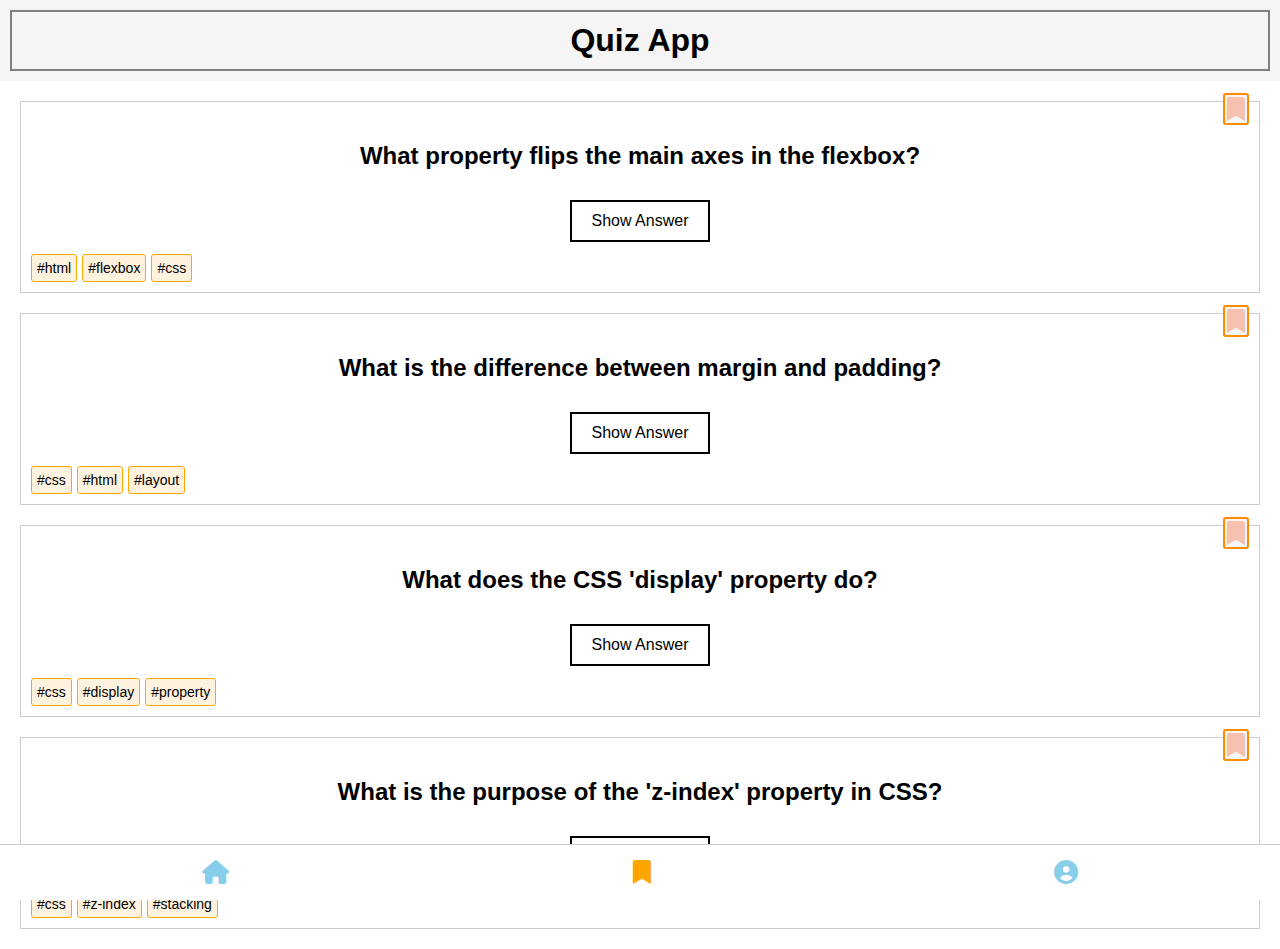
<file: index.html>
<!DOCTYPE html>
<html lang="en">
  <head>
    <meta charset="UTF-8" />
    <meta name="viewport" content="width=device-width, initial-scale=1.0" />
    <title>Quiz App</title>
    <link rel="stylesheet" href="css/styles.css" />
    <link
      rel="stylesheet"
      href="https://cdnjs.cloudflare.com/ajax/libs/font-awesome/6.0.0-beta3/css/all.min.css"
    />
    <style>
      body {
        font-family: Arial, sans-serif;
        margin: 0;
        padding: 0;
      }

      header {
        background-color: whitesmoke;
        padding: 10px;
        text-align: center;
      }

      .question-section {
        margin: 20px;
        padding: 20px;
        border: 1px solid #ccc;
        position: relative;
        min-height: 150px;
      }

      .bookmark-icon {
        position: absolute;
        top: -5%;
        right: 10px;
        color: rgb(246, 194, 173);
        border: 2px solid darkorange;
        border-radius: 10%;
        padding: 2px;
        background-color: whitesmoke;
        font-size: 24px;
      }

      .bookmark-icon.active {
        color: orange;
      }

      .tags {
        position: absolute;
        bottom: 10px;
        left: 10px;
        display: flex;
        gap: 5px;
      }

      .tag {
        background-color: #fff3e0;
        border: 1px solid orange;
        padding: 5px;
        border-radius: 3px;
        font-size: 14px;
      }

      .navbar {
        position: fixed;
        bottom: 0;
        left: 0;
        width: 100%;
        display: flex;
        justify-content: space-around;
        background-color: #fff;
        border-top: 1px solid #ccc;
        padding: 10px 0;
      }

      .nav-item {
        text-align: center;
        flex-grow: 1;
        padding: 5px 0;
      }

      .nav-item i {
        font-size: 24px;
      }

      .nav-item:target,
      .nav-item:focus {
        background-color: #d3d3d3;
        border: 2px solid #a9a9a9;
        border-radius: 0;
      }

      .nav-item:hover {
        background-color: #e0e0e0;
      }

      .nav-item .fa-home {
        color: #87ceeb;
      }

      .nav-item .fa-bookmark {
        color: orange;
      }

      .nav-item .fa-user-circle {
        color: #87ceeb;
      }
    </style>
  </head>
  <body>
    <header>
      <h1>Quiz App</h1>
    </header>
    <main>
      <!--- Frage 01 Sektion ---->
      <section
        role="region"
        aria-labelledby="frage1-header"
        class="question-section"
      >
        <h2 id="frage1-header">
          What property flips the main axes in the flexbox?
        </h2>
        <i class="fas fa-bookmark bookmark-icon" aria-hidden="true"></i>
        <input type="checkbox" id="toggle-answer1" class="toggle-input" />
        <label
          for="toggle-answer1"
          class="toggle-label"
          data-show-text="Show Answer"
          data-hide-text="Hide Answer"
        ></label>
        <p id="answer1" class="answer">The property is 'flex-direction'.</p>
        <!-- Tags -->
        <div class="tags">
          <span class="tag">#html</span>
          <span class="tag">#flexbox</span>
          <span class="tag">#css</span>
        </div>
      </section>
      <!-- Frage 02 Sektion -->
      <section
        role="region"
        aria-labelledby="frage2-header"
        class="question-section"
      >
        <h2 id="frage2-header">
          What is the difference between margin and padding?
        </h2>
        <i class="fas fa-bookmark bookmark-icon" aria-hidden="true"></i>
        <input type="checkbox" id="toggle-answer2" class="toggle-input" />
        <label
          for="toggle-answer2"
          class="toggle-label"
          data-show-text="Show Answer"
          data-hide-text="Hide Answer"
        ></label>
        <p id="answer2" class="answer">
          Margin is the space outside an element's border, while padding is the
          space inside an element's border.
        </p>
        <div class="tags">
          <span class="tag">#css</span>
          <span class="tag">#html</span>
          <span class="tag">#layout</span>
        </div>
      </section>
      <!-- Frage 03 Sektion -->
      <section
        role="region"
        aria-labelledby="frage3-header"
        class="question-section"
      >
        <h2 id="frage3-header">What does the CSS 'display' property do?</h2>
        <i class="fas fa-bookmark bookmark-icon" aria-hidden="true"></i>
        <input type="checkbox" id="toggle-answer3" class="toggle-input" />
        <label
          for="toggle-answer3"
          class="toggle-label"
          data-show-text="Show Answer"
          data-hide-text="Hide Answer"
        ></label>
        <p id="answer3" class="answer">
          The 'display' property specifies the display behavior of an element.
        </p>
        <div class="tags">
          <span class="tag">#css</span>
          <span class="tag">#display</span>
          <span class="tag">#property</span>
        </div>
      </section>
      <!-- Frage 04 Sektion -->
      <section
        role="region"
        aria-labelledby="frage4-header"
        class="question-section"
      >
        <h2 id="frage4-header">
          What is the purpose of the 'z-index' property in CSS?
        </h2>
        <i class="fas fa-bookmark bookmark-icon" aria-hidden="true"></i>
        <input type="checkbox" id="toggle-answer4" class="toggle-input" />
        <label
          for="toggle-answer4"
          class="toggle-label"
          data-show-text="Show Answer"
          data-hide-text="Hide Answer"
        ></label>
        <p id="answer4" class="answer">
          The 'z-index' property specifies the stack order of elements.
        </p>
        <div class="tags">
          <span class="tag">#css</span>
          <span class="tag">#z-index</span>
          <span class="tag">#stacking</span>
        </div>
      </section>
    </main>

    <!-- Navigationsleiste -->
    <nav class="navbar">
      <a href="index.html#home" class="nav-item">
        <i class="fas fa-home"></i>
      </a>
      <a href="bookmarks.html" class="nav-item">
        <i class="fas fa-bookmark"></i>
      </a>
      <a href="profile.html" class="nav-item">
        <i class="fas fa-user-circle"></i>
      </a>
    </nav>
  </body>
</html>
</file>
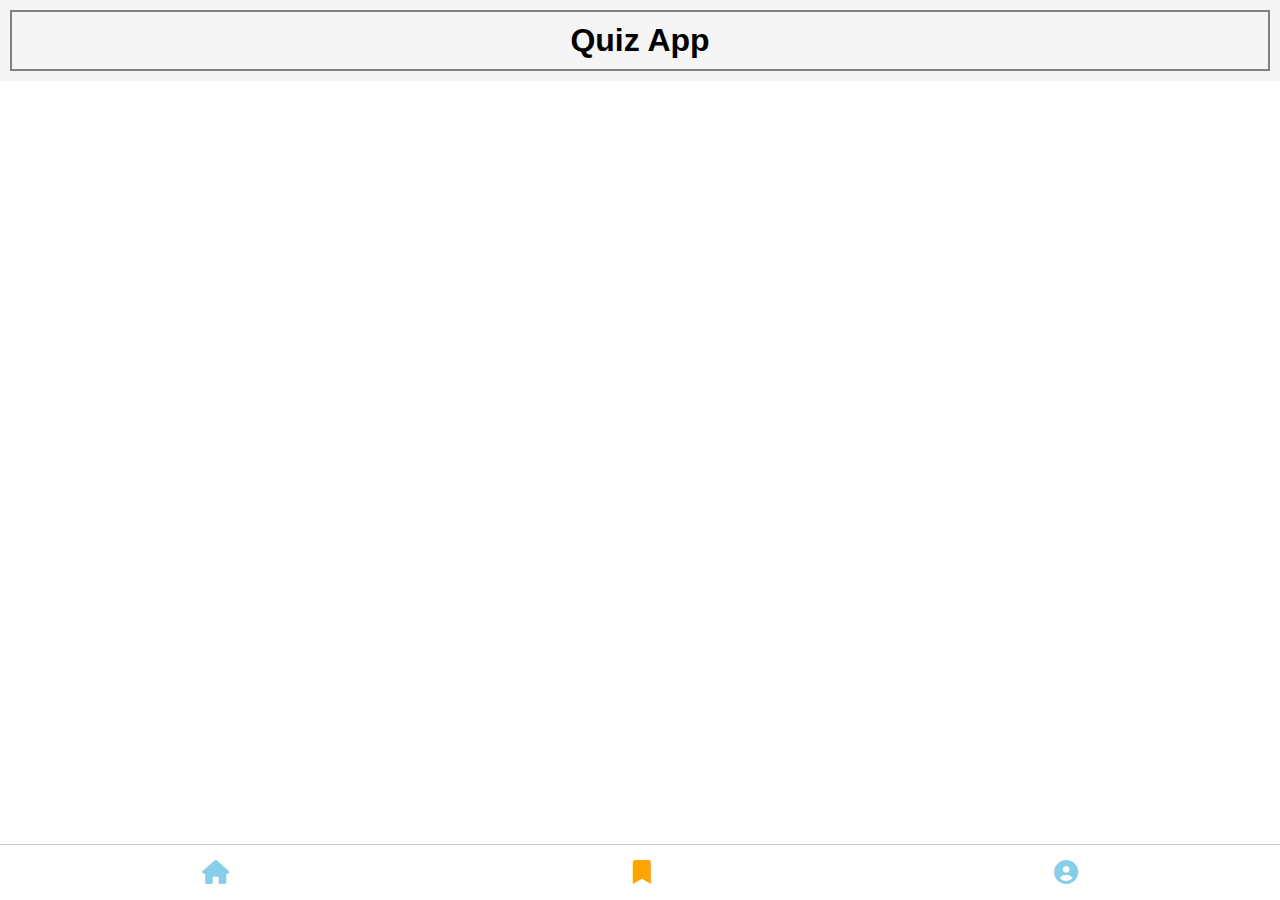
<file: bookmarks.html>
<!DOCTYPE html>
<html lang="en">
  <head>
    <meta charset="UTF-8" />
    <meta name="viewport" content="width=device-width, initial-scale=1.0" />
    <title>Bookmarks</title>
    <link rel="stylesheet" href="css/styles.css" />
    <link
      rel="stylesheet"
      href="https://cdnjs.cloudflare.com/ajax/libs/font-awesome/6.0.0-beta3/css/all.min.css"
    />
    <style>
      body {
        font-family: Arial, sans-serif;
        margin: 0;
        padding: 0;
      }

      header {
        background-color: whitesmoke;
        padding: 10px;
        text-align: center;
      }

      .navbar {
        position: fixed;
        bottom: 0;
        left: 0;
        width: 100%;
        display: flex;
        justify-content: space-around;
        background-color: #fff;
        border-top: 1px solid #ccc;
        padding: 10px 0;
      }

      .nav-item {
        text-align: center;
        flex-grow: 1;
        padding: 5px 0;
      }

      .nav-item i {
        font-size: 24px;
      }

      .nav-item:target,
      .nav-item:focus {
        background-color: #d3d3d3;
        border: 2px solid #a9a9a9;
        border-radius: 0;
      }

      .nav-item:hover {
        background-color: #e0e0e0;
      }

      .nav-item .fa-home {
        color: #87ceeb;
      }

      .nav-item .fa-bookmark {
        color: orange;
      }

      .nav-item .fa-user-circle {
        color: #87ceeb;
      }
    </style>
  </head>
  <body>
    <header>
      <h1>Quiz App</h1>
    </header>
    <main>
      <!-- verstöndlicher Kommentar oder Hinweis für diesen Abschnitt -->
    </main>
    <nav class="navbar">
      <a href="index.html#home" class="nav-item">
        <i class="fas fa-home"></i>
      </a>
      <a href="bookmarks.html" class="nav-item">
        <i class="fas fa-bookmark"></i>
      </a>
      <a href="#profile" class="nav-item">
        <i class="fas fa-user-circle"></i>
      </a>
    </nav>
  </body>
</html>
</file>
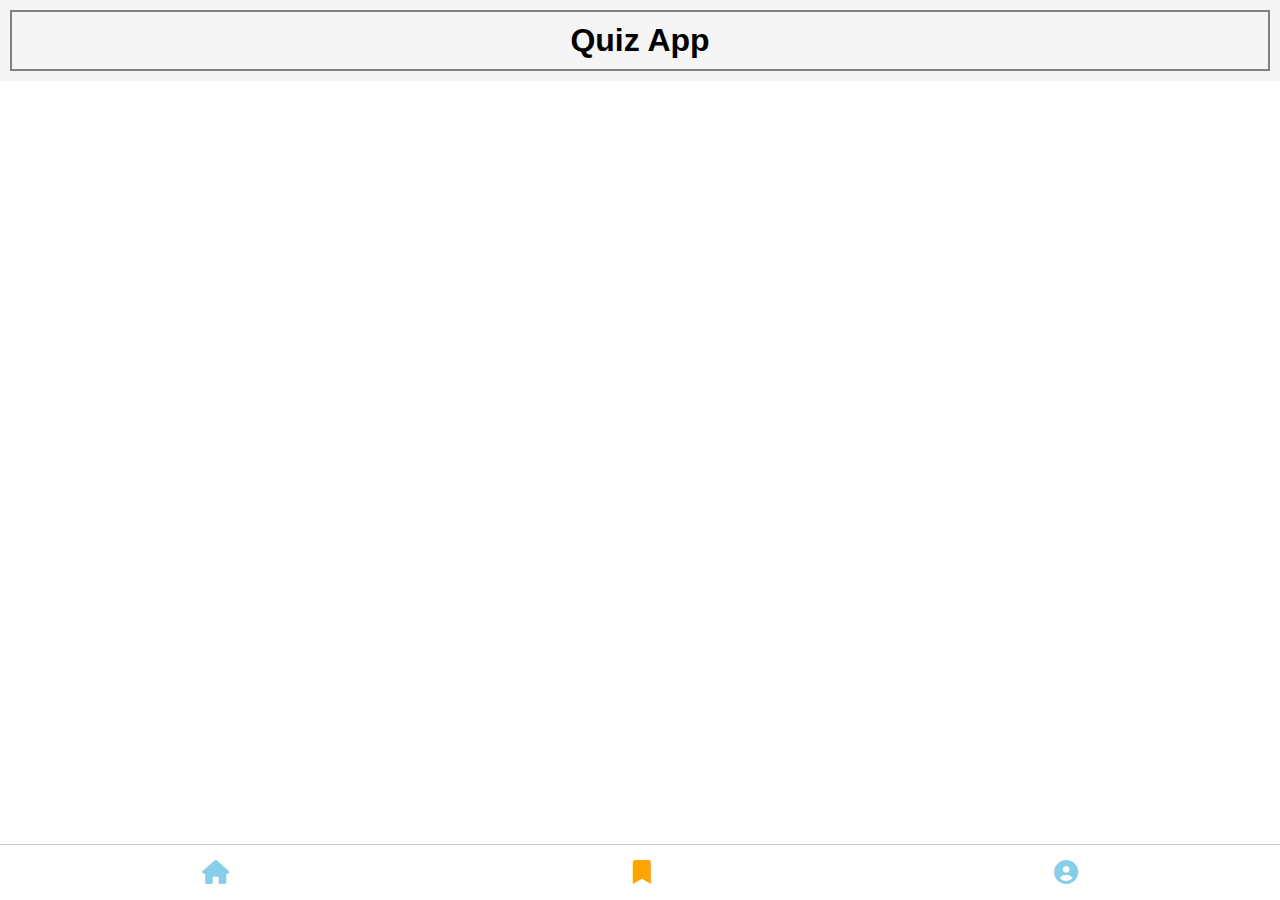
<file: profile.html>
<!DOCTYPE html>
<html lang="en">
  <head>
    <meta charset="UTF-8" />
    <meta name="viewport" content="width=device-width, initial-scale=1.0" />
    <title>Bookmarks</title>
    <link rel="stylesheet" href="css/styles.css" />
    <link
      rel="stylesheet"
      href="https://cdnjs.cloudflare.com/ajax/libs/font-awesome/6.0.0-beta3/css/all.min.css"
    />
    <style>
      body {
        font-family: Arial, sans-serif;
        margin: 0;
        padding: 0;
      }

      header {
        background-color: whitesmoke;
        padding: 10px;
        text-align: center;
      }

      .navbar {
        position: fixed;
        bottom: 0;
        left: 0;
        width: 100%;
        display: flex;
        justify-content: space-around;
        background-color: #fff;
        border-top: 1px solid #ccc;
        padding: 10px 0;
      }

      .nav-item {
        text-align: center;
        flex-grow: 1;
        padding: 5px 0;
      }

      .nav-item i {
        font-size: 24px;
      }

      .nav-item:target,
      .nav-item:focus {
        background-color: #d3d3d3;
        border: 2px solid #a9a9a9;
        border-radius: 0;
      }

      .nav-item:hover {
        background-color: #e0e0e0;
      }

      .nav-item .fa-home {
        color: #87ceeb;
      }

      .nav-item .fa-bookmark {
        color: orange;
      }

      .nav-item .fa-user-circle {
        color: #87ceeb;
      }
    </style>
  </head>
  <body>
    <header>
      <h1>Quiz App</h1>
    </header>
    <main>
      <!-- verständlicher Kommentar oder Hinweis für diesen Abschnitt -->
      <!-- Profilbild mit Photo des Users an der linken Seite -->
      <!-- rechts daneben der Vor- und Nachname des Users in recht großer Schrift -->
      <!-- ein "about me" Abschnitt und Überschrift dazu-->
      <!-- zwei Counter: (1) created questions (2) Anzahl bookmarked questions -->
      <!-- Abschnitt mit "Settings" und einem Dariobutton "Darkmode on / off" -->
    </main>
    <nav class="navbar">
      <a href="index.html#home" class="nav-item">
        <i class="fas fa-home"></i>
      </a>
      <a href="bookmarks.html" class="nav-item">
        <i class="fas fa-bookmark"></i>
      </a>
      <a href="#profile" class="nav-item">
        <i class="fas fa-user-circle"></i>
      </a>
    </nav>
  </body>
</html>
</file>
<file: css/styles.css>
body {
  font-family: Arial, Helvetica, sans-serif;
  margin: 0;
  padding: 0;
}

header {
  background-color: whitesmoke;
  color: aliceblue;
  padding: 0px;
  text-align: center;
  color: black;
}

h1 {
  display: block;
  width: 100%;
  text-align: center;
  border: 2px solid grey;
  padding: 10px;
  box-sizing: border-box;
  margin: 0;
}

section {
  margin: 20px;
  padding: 20px;
  border: 1px solid #ccc;
  min-height: 200px; /* Minimum height for consistency */
  position: relative;
  text-align: center;
}

h2 {
  text-align: center;
}

.toggle-input {
  display: none;
}

.toggle-label {
  display: inline-block;
  padding: 10px 20px;
  background-color: white;
  color: black;
  cursor: pointer;
  margin-top: 10px;
  border: 2px solid black; /* Schwarzer Rahmen */
  box-sizing: border-box;
}

.answer {
  display: none;
  margin-top: 40px;
}

/* Zeigt die Antwort an, wenn das Kontrollkästchen aktiviert ist */
.toggle-input:checked + .toggle-label + .answer {
  display: block;
  margin-bottom: 60px;
}

/* Ändert den Text der Schaltfläche, wenn das Kontrollkästchen aktiviert ist */
.toggle-input:checked + .toggle-label::before {
  content: attr(data-hide-text);
}

.toggle-label::before {
  content: attr(data-show-text);
}

/* Standardstil für Bookmark-Icon */
.bookmark-icon {
  position: absolute;
  top: -5%;
  right: 10px;
  color: rgb(247, 201, 183); /* Transparentes Icon */
  border: 2px solid darkorange;
  border-radius: 10%;
  padding: 2px;
  background-color: whitesmoke;
  font-size: 24px;
}

.bookmark-icon.active {
  color: orange; /* Orange Farbe, wenn gebookmarkt */

/* Styles für die Tags */
.tags {
  position: absolute;
  bottom: 10px;
  left: 10px;
  width: calc(100% - 20px); /* Volle Breite minus den Seitenabständen */
  display: flex;
  justify-content: flex-start; /* Tags am linken Rand ausrichten */
  gap: 5px;
  transition: bottom 0.3s ease;
}

.tag {
  background-color: #fff3e0; /* Helles Orange */
  border: 1px solid orange;
  padding: 5px;
  border-radius: 8px;
  display: inline-block; /* Sicherstellen, dass die Tags nebeneinander angezeigt werden */
  color: #333; /* Textfarbe */
  margin-right: 5px;
}

.toggle-input:checked + .toggle-label + .answer + .tags {
  bottom: 10px; /* Fix am unteren Rand mit 10 px Abstand */
}

/* Styles für die Navigationsleiste */
.navbar {
  position: fixed;
  bottom: 0;
  left: 0;
  width: 100%;
  background-color: white;
  border-top: 2px solid #ccc;
  display: flex;
  justify-content: space-around;
  align-items: center;
  padding: 10px 0;
  box-shadow: 0 -2px 5px rgba(0, 0, 0, 0.1);
}

.nav-item {
  text-align: center;
  color: #333;
  text-decoration: none;
  font-size: 24px;
  cursor: pointer; /* Zeigt eine Hand an, wenn die Maus darüber ist */
  padding: 10px;
}

.nav-item .fa-home {
  color: #87ceeb; /* Hellblauer Farbton für Home-Icon */
}

.nav-item .fa-bookmark {
  color: orange; /* Farbe passend zum Bookmark-Icon in den Fragen-Sektionen */
}

.nav-item .fa-user-circle {
  color: #87ceeb; /* Hellblauer Farbton für Profil-Icon */
}

/* Markiert das aktive Nav-Item basierend auf der URL */
.nav-item:target,
.nav-item:focus {
  background-color: #d3d3d3; /* Hellgrauer Hintergrund */
  border: 2px solid #a9a9a9; /* Dunkelgrauer Rahmen */
  border-radius: 0; /* Keine abgerundeten Ecken */
}

.nav-item:hover {
  background-color: #e0e0e0; /* Hellere graue Farbe beim Hover */
}
</file>
